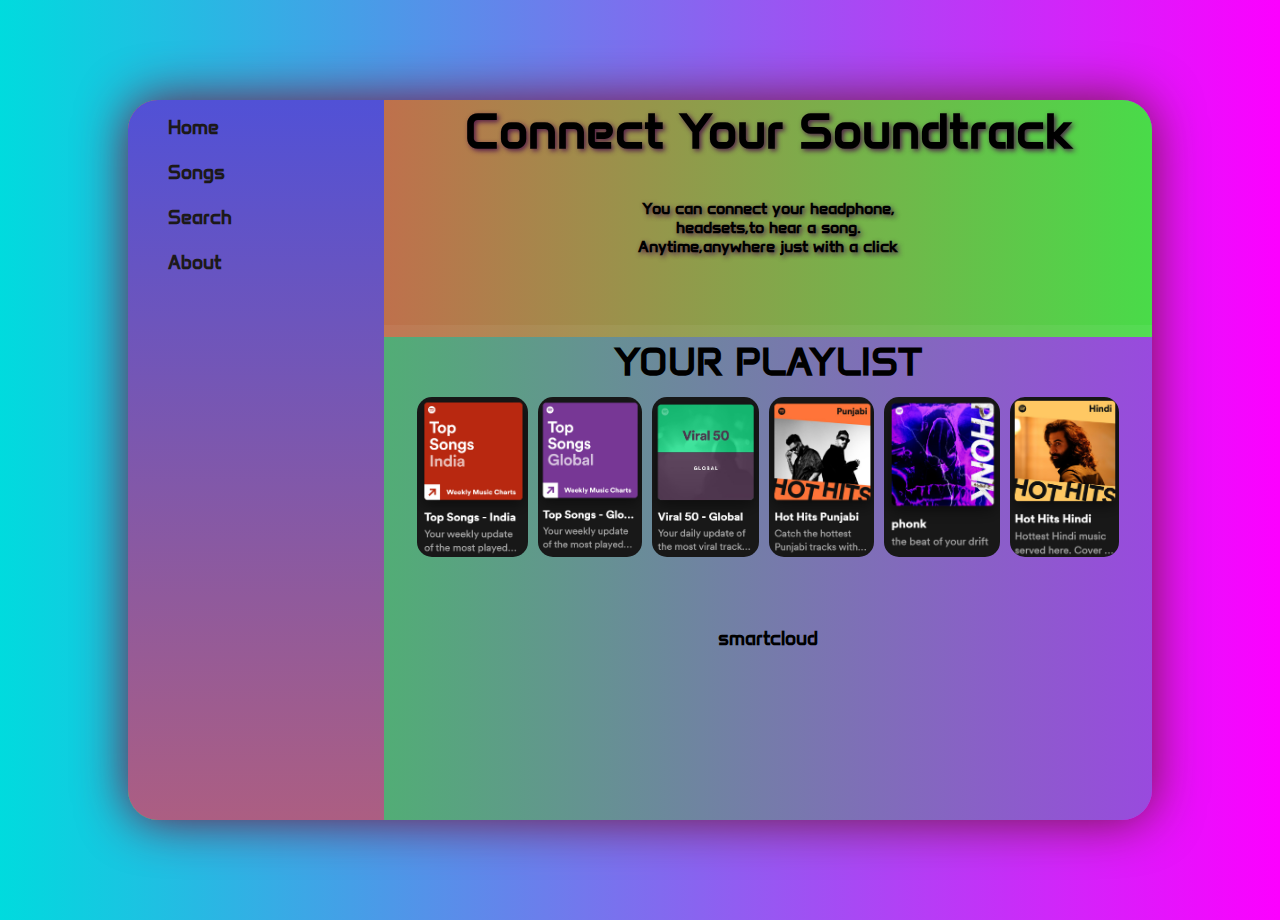
<file: index.html>
<!DOCTYPE html>
<html lang="en">

<head>
    <meta charset="UTF-8">
    <meta name="viewport" content="width=device-width, initial-scale=1.0">
    <title>SONGER</title>
    <link rel="stylesheet" href="song.css">
    <link rel="preconnect" href="https://fonts.googleapis.com">
    <link rel="preconnect" href="https://fonts.gstatic.com" crossorigin>
    <link href="https://fonts.googleapis.com/css2?family=Anta&display=swap" rel="stylesheet">
</head>

<body>
    <div class="main" type="box">
        <div class="nav">

        </div>
        <div class="side">
            <ul>
                <li class="abc">Home</li>
                <li class="abc">Songs</li>
                <li class="abc">Search</li>
                <li class="abc">About</li>
            </ul>
        </div>
        <div class="topimage">
            <div class="text">
                <span class="first">Connect Your Soundtrack </span><br><br><br>
                <span class="second"> You can connect your headphone,<br>headsets,to hear a song.<br>Anytime,anywhere
                    just with
                    a click</span>
            </div>
        </div>
        <div class="fade">

        </div>
        <div class="sep">
            <span class="dvr">YOUR PLAYLIST</span>
        </div>
        <div class="playlists">
            <img src="playlist5.png" alt="playlist1">
            <img src="playlist4.png" alt="playlist1">
            <img src="playlist6.png" alt="">
            <img src="playlist3.png" alt="">
            <img src="playlist2.png" alt="">
            <img src="playlist1.png" alt="">
        </div>
        <div class="sepration">
            smartcloud
        </div>

        <div class="album">

        </div>
    </div>

</body>

</html>
</file>
<file: song.css>
@import url('https://fonts.googleapis.com/css2?family=Anta&display=swap');

body {
    background-color: #00DBDE;
    background-image: linear-gradient(90deg, #00DBDE 0%, #FC00FF 100%);
    margin: 0;
    padding: 0;
    display: flex;
    justify-content: center;
    align-items: center;
    min-height: 100vh;
    overflow: hidden;
}

.main {
    background-image: linear-gradient(90deg, rgb(58, 206, 83) 0%, rgb(153, 74, 222) 100%);
    margin: 100px 90px 100px 90px;
    height: 80vh;
    width: 80vw;
    border-radius: 30px;
    box-shadow: 0 0 50px rgb(113, 23, 64);
}

.side {
    background: linear-gradient(rgb(81, 81, 214), rgb(172, 94, 130));
    float: left;
    height: 80vh;
    width: 20vw;
    border-top-left-radius: 30px;
    border-bottom-left-radius: 30px;
    position: fixed;
}

li{
    color: rgb(28, 25, 25);
    font-size: larger;
    font-weight: 800;
    font-family: "Anta", sans-serif;
    font-style: normal;
    height: 5vh;
}

ul {
    list-style: none;
}

.topimage {
    height: 25vh;
    width: 60vw;
    padding-left: 20vw;
    display: flex;
    justify-content: center;
    background: linear-gradient(to right, rgb(230, 77, 77), rgb(73, 219, 73));
    font-weight: 800;
    background-size: 80vw 30vh;
    font-family: "Anta", sans-serif;
    font-style: normal;
    border-top-right-radius: 30px;
    border-top-left-radius: 30px;
    text-align: center;
    text-shadow: 2px 2px 5px rgba(71, 13, 71, 0.884);
    border-bottom: 12px solid rgba(255, 255, 255, 0.053);

}

.sep {
    height: 5vh;
    padding-left: 20vw;
    width: 60vw;
    color: black;
    font-size: 40px;
    ;
    font-family: "Anta", sans-serif;
    font-style: normal;
    display: flex;
    justify-content: center;
}

.dvr {
    font-weight: bolder;
}

.playlists {
    height: 25vh;
    width: 60vw;
    padding-left: 20vw;
    display: flex;
    justify-content: center;
    display: flex;
    justify-content: center;
    border-bottom: 10px solid transparent;
    border-top: 10px solid transparent;
}

.sepration {
    height: 5vh;
    padding-left: 20vw;
    width: 60vw;
    color: black;
    font-size: larger;
    font-weight: 800;
    font-family: "Anta", sans-serif;
    font-style: normal;
    display: flex;
    justify-content: center;
    text-align: center;
}

.first {
    font-size: 50px;
}

.playlists img {
    height: 10rem;
    /* width: 10vw; */
    border: 5px solid rgba(0, 0, 0, 0);
    border-radius: 20px;
}
img :hover{
    height: 11rem;
}
</file>
